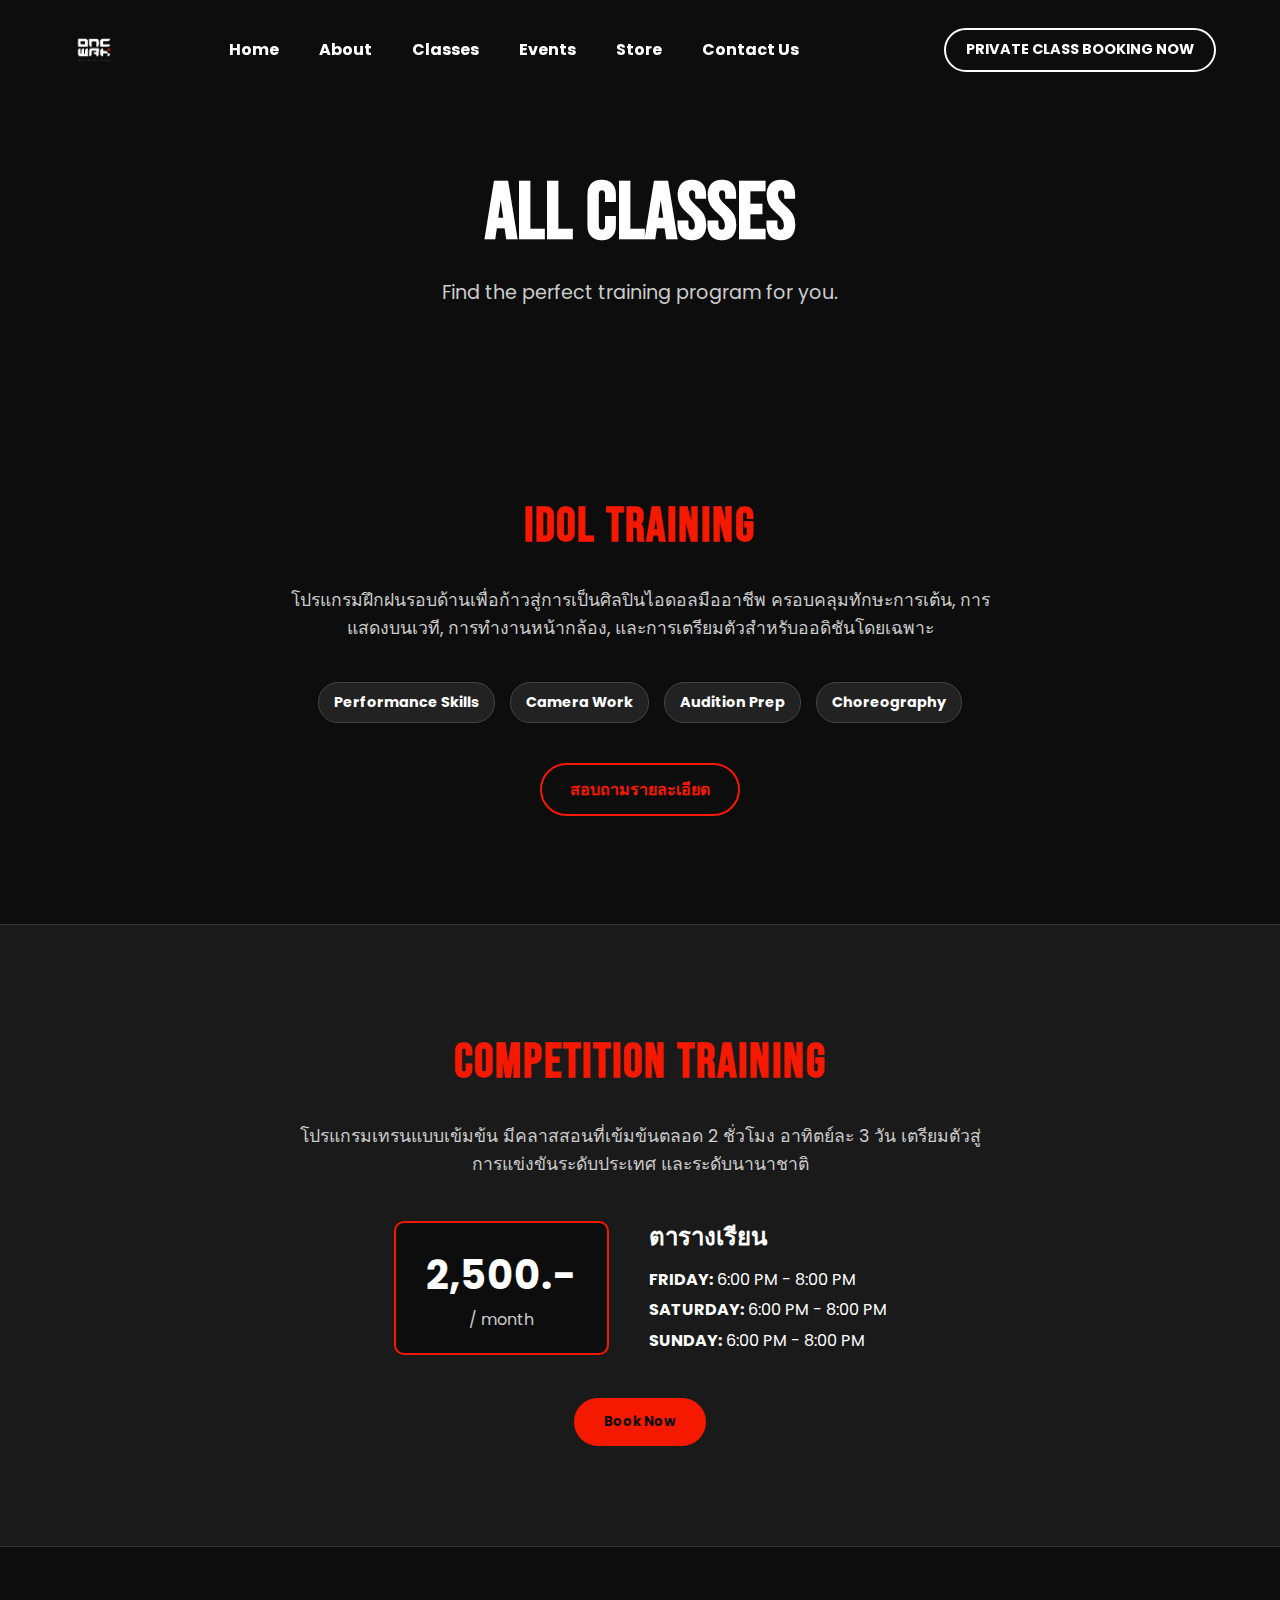
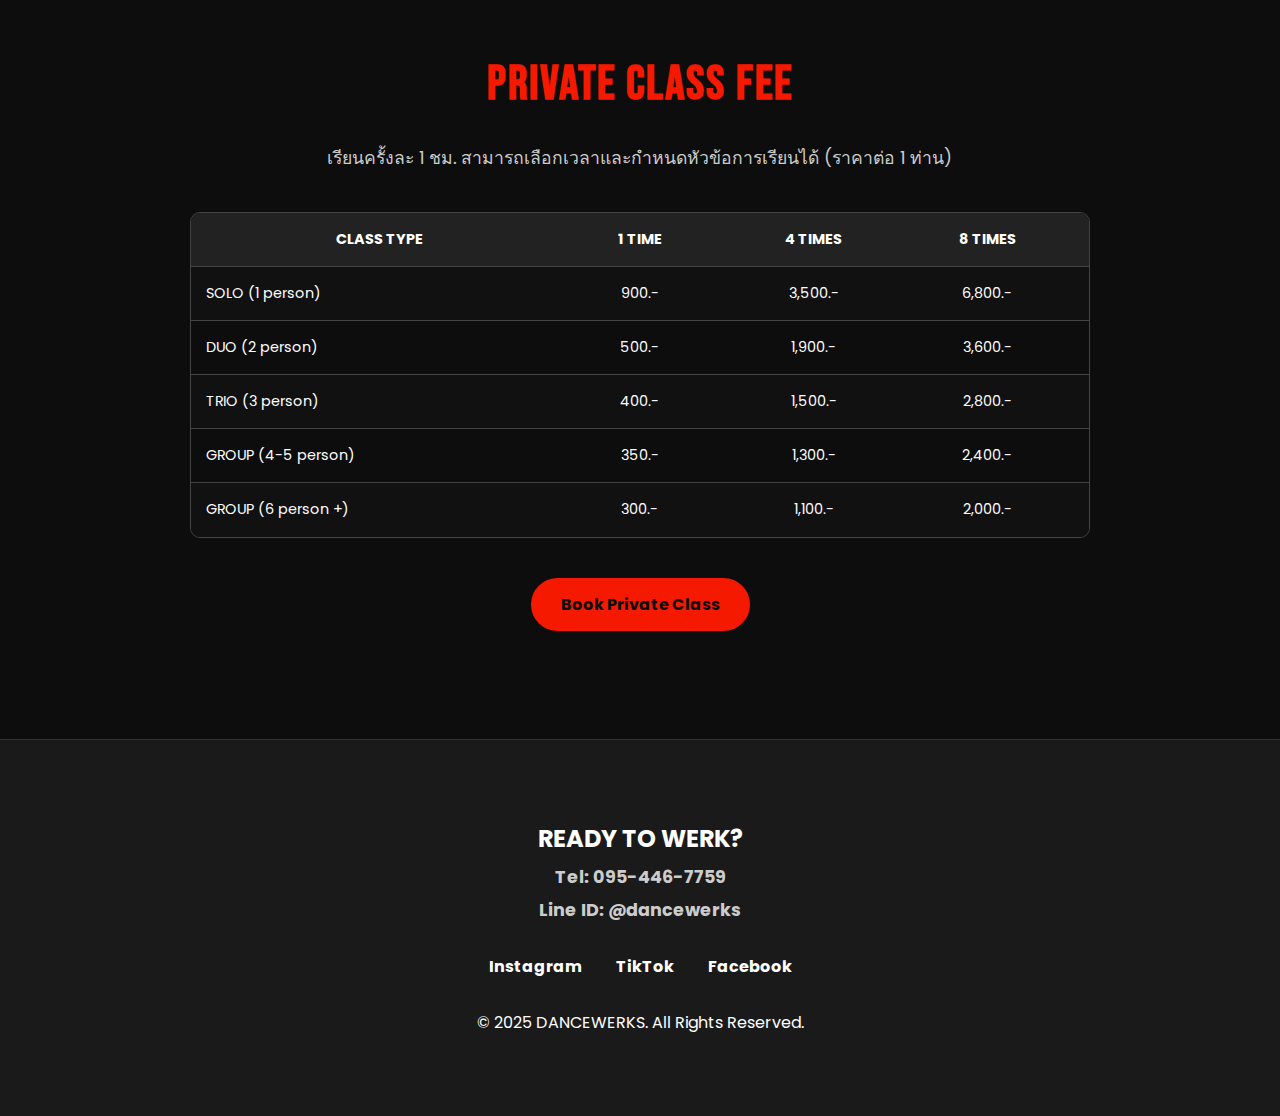
<file: class.html>
<!DOCTYPE html>
<html lang="en">
<head>
    <meta charset="UTF-8">
    <meta name="viewport" content="width=device-width, initial-scale=1.0">
    <title>Classes - DANCEWERKS</title>
            <link rel="icon" type="image/png" href="images/icon.png">    

    <meta http-equiv="Content-Security-Policy" content="script-src 'self' 'unsafe-inline' https://www.gstatic.com https://apis.google.com;">   
    <link rel="stylesheet" href="style.css">
    <link href="https://fonts.googleapis.com/css2?family=Montserrat:wght@700&family=Poppins:wght@400;700&family=Bebas+Neue&display=swap" rel="stylesheet">
</head>
<body class="classes-page">

  <header>
        <nav>
            <div class="logo">
                <!-- เปลี่ยนเป็น icon2.png เพื่อให้มองเห็นบนพื้นหลังสีอ่อน -->
                <a href="index.html"><img src="images/icon2.png" alt="DANCEWERKS Logo"></a>
            </div>
            <ul class="nav-links">
                <li><a href="index.html">Home</a></li>
                <li><a href="index.html#about">About</a></li>
                <!-- แก้ไขลิงก์ให้ถูกต้อง -->
                <li><a href="class.html">Classes</a></li>
                <li><a href="event.html">Events</a></li>
                <li><a href="">Store</a></li>
                <li><a href="#" class="open-contact-btn">Contact Us</a></li>
                <!-- เพิ่มปุ่ม Booking สำหรับ Mobile เพื่อความสอดคล้อง -->
                <li>
                    <a href="schedule.html" class="cta-button nav-button mobile-only-button cta-button-unavailable">
                        <span class="button-text-small">PRIVATE</span>
                        <span class="button-text-large">BOOKING NOW</span>
                    </a>
                </li>
            </ul>
            <!-- เพิ่มปุ่ม Booking สำหรับ Desktop เพื่อความสอดคล้อง -->
            <a href="schedule.html" class="cta-button nav-button desktop-only-button cta-button-unavailable">
                <span class="button-text-small">PRIVATE CLASS</span>
                <span class="button-text-large">BOOKING NOW</span>
            </a>
            <div class="burger">
                <div class="line1"></div>
                <div class="line2"></div>
                <div class="line3"></div>
            </div>
        </nav>
    </header>

    <main>
        <section class="page-hero">
            <h1>All Classes</h1>
            <p>Find the perfect training program for you.</p>
        </section>

        <section class="class-detail-section">
            <div class="class-content">
                <h2>IDOL TRAINING</h2>
                <p class="class-description">
                    โปรแกรมฝึกฝนรอบด้านเพื่อก้าวสู่การเป็นศิลปินไอดอลมืออาชีพ ครอบคลุมทักษะการเต้น, การแสดงบนเวที, การทำงานหน้ากล้อง, และการเตรียมตัวสำหรับออดิชันโดยเฉพาะ
                </p>
                <div class="class-features">
                    <span>Performance Skills</span>
                    <span>Camera Work</span>
                    <span>Audition Prep</span>
                    <span>Choreography</span>
                </div>
                <a href="#" class="cta-button secondary-button open-contact-btn">สอบถามรายละเอียด</a>
            </div>
        </section>

        <section class="class-detail-section dark-bg">
            <div class="class-content">
                <h2>COMPETITION TRAINING</h2>
                <p class="class-description">
                    โปรแกรมเทรนแบบเข้มข้น มีคลาสสอนที่เข้มข้นตลอด 2 ชั่วโมง อาทิตย์ละ 3 วัน เตรียมตัวสู่การแข่งขันระดับประเทศ และระดับนานาชาติ
                </p>
                <div class="competition-details">
                    <div class="price-box">
                        <span class="price">2,500.-</span>
                        <span class="per">/ month</span>
                    </div>
                    <div class="schedule-box">
                        <h4>ตารางเรียน</h4>
                        <ul>
                            <li><strong>FRIDAY:</strong> 6:00 PM - 8:00 PM</li>
                            <li><strong>SATURDAY:</strong> 6:00 PM - 8:00 PM</li>
                            <li><strong>SUNDAY:</strong> 6:00 PM - 8:00 PM</li>
                        </ul>
                    </div>
                </div>
                <button class="cta-button primary-button open-modal-button">Book Now</button>
            </div>
        </section>

        <section class="class-detail-section">
            <div class="class-content">
                <h2>PRIVATE CLASS FEE</h2>
                <p class="class-description">
                    เรียนครั้งละ 1 ชม. สามารถเลือกเวลาและกำหนดหัวข้อการเรียนได้ (ราคาต่อ 1 ท่าน)
                </p>
                <div class="price-table">
                    <div class="table-header">
                        <div>CLASS TYPE</div>
                        <div>1 TIME</div>
                        <div>4 TIMES</div>
                        <div>8 TIMES</div>
                    </div>
                    <div class="table-row">
                        <div>SOLO (1 person)</div>
                        <div>900.-</div>
                        <div>3,500.-</div>
                        <div>6,800.-</div>
                    </div>
                    <div class="table-row">
                        <div>DUO (2 person)</div>
                        <div>500.-</div>
                        <div>1,900.-</div>
                        <div>3,600.-</div>
                    </div>
                    <div class="table-row">
                        <div>TRIO (3 person)</div>
                        <div>400.-</div>
                        <div>1,500.-</div>
                        <div>2,800.-</div>
                    </div>
                    <div class="table-row">
                        <div>GROUP (4-5 person)</div>
                        <div>350.-</div>
                        <div>1,300.-</div>
                        <div>2,400.-</div>
                    </div>
                    <div class="table-row">
                        <div>GROUP (6 person +)</div>
                        <div>300.-</div>
                        <div>1,100.-</div>
                        <div>2,000.-</div>
                    </div>
                </div>
                <a href="schedule.html" class="cta-button primary-button cta-button-unavailable">Book Private Class</a>
            </div>
        </section>
    </main>

    <footer id="contact">
        <h2>READY TO WERK?</h2>
        <div class="footer-contact-info">
            <p>Tel: 095-446-7759</p>
            <p>Line ID: @dancewerks</p>
        </div>
        <div class="social-links">
            <a href="https://www.instagram.com/dancewerkstudio/" target="_blank" rel="noopener noreferrer">Instagram</a>
            <a href="#">TikTok</a>
            <a href="https://www.facebook.com/profile.php?id=61562082060817" target="_blank" rel="noopener noreferrer">Facebook</a>
        </div>
        <p>&copy; 2025 DANCEWERKS. All Rights Reserved.</p>
    </footer>

    <div id="contactModal" class="modal">
        <div class="modal-content contact-modal-content">
            <span class="close-button contact-close">&times;</span>
            <div>
                <h2>GET IN TOUCH</h2>
                <p>Have a question or want to collaborate? Drop us a line!</p>
                <div class="contact-modal-body">
                    <div class="contact-form-container">
                        <form id="contact-form" action="https://formspree.io/f/xeokwpjj" method="POST">
                            <div class="form-group">
                                <label for="name-class">ชื่อ (Name):</label>
                                <input type="text" id="name-class" name="name" placeholder="Your Name" required>
                            </div>
                            <div class="form-group">
                                <label for="email-class">อีเมลติดต่อกลับ (Email):</label>
                                <input type="email" id="email-class" name="email" placeholder="Your Email Address" required>
                            </div>
                            <div class="form-group">
                                <label for="phone-class">เบอร์โทร (Phone):</label>
                                <input type="tel" id="phone-class" name="phone" placeholder="Your Phone Number">
                            </div>
                            <div class="form-group">
                                <label for="message-class">รายละเอียด (Details):</label>
                                <textarea id="message-class" name="message" rows="4" placeholder="Tell us how we can help..." required></textarea>
                            </div>
                            <div class="form-group">
                                <label for="callback-time-class">เวลาที่สะดวกให้ติดต่อกลับ (Preferred Callback Time):</label>
                                <select id="callback-time-class" name="callback-time">
                                    <option value="any">Anytime (เวลาใดก็ได้)</option>
                                    <option value="morning">Morning (09:00 - 12:00)</option>
                                    <option value="afternoon">Afternoon (13:00 - 17:00)</option>
                                    <option value="evening">Evening (17:00 - 19:00)</option>
                                </select>
                            </div>
                            <button type="submit" class="cta-button primary-button cta-button-unavailable">Send Message</button>
                        </form>
                    </div>
                    <div class="contact-info-container">
                        <p>หรือติดต่อเราโดยตรง</p>
                        <div class="qr-code">
                            <img src="images/line-qr.png" alt="Line QR Code">
                            <span>Line ID: @dancewerks</span>
                        </div>
                        <div class="phone-info">
                            <span>Tel: 095-446-7759</span>
                        </div>
                    </div>
                </div>
            </div>
        </div>
    </div>

    <script src="script.js"></script>

</body>
</html>
</file>
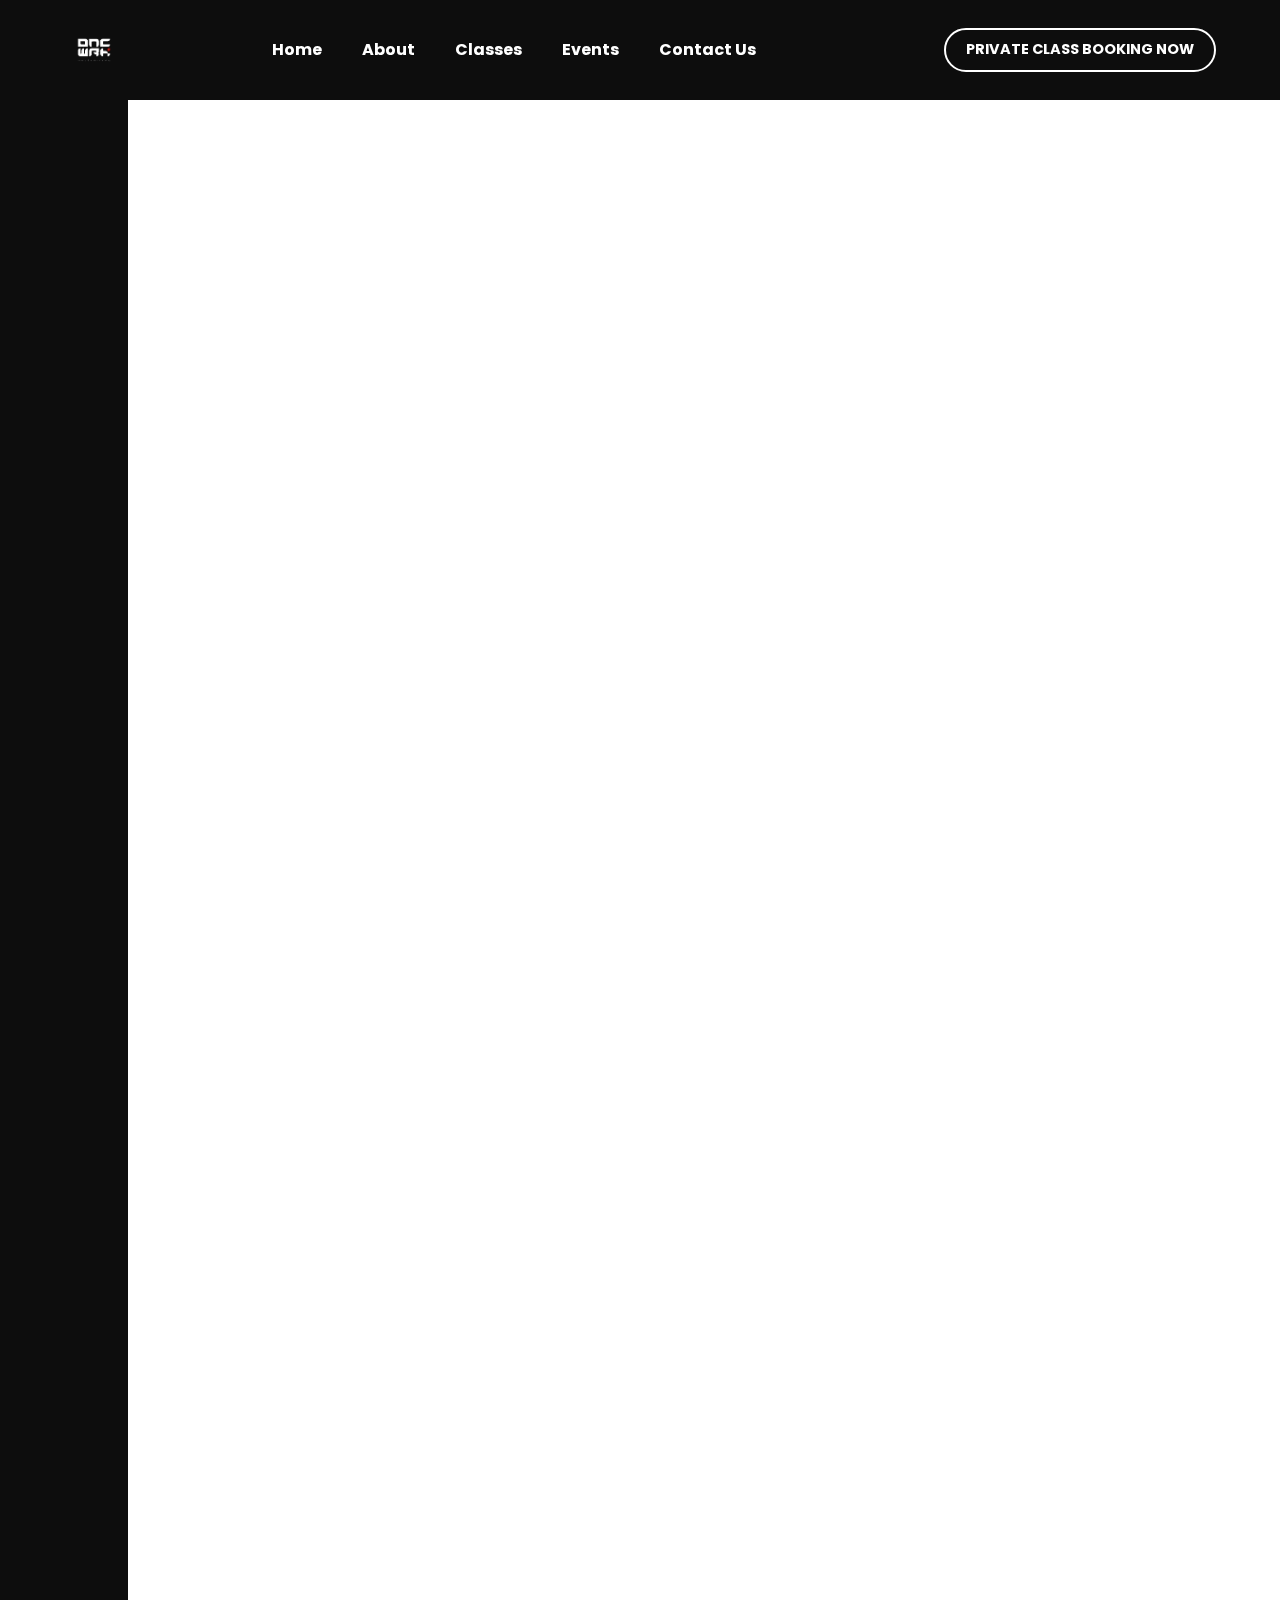
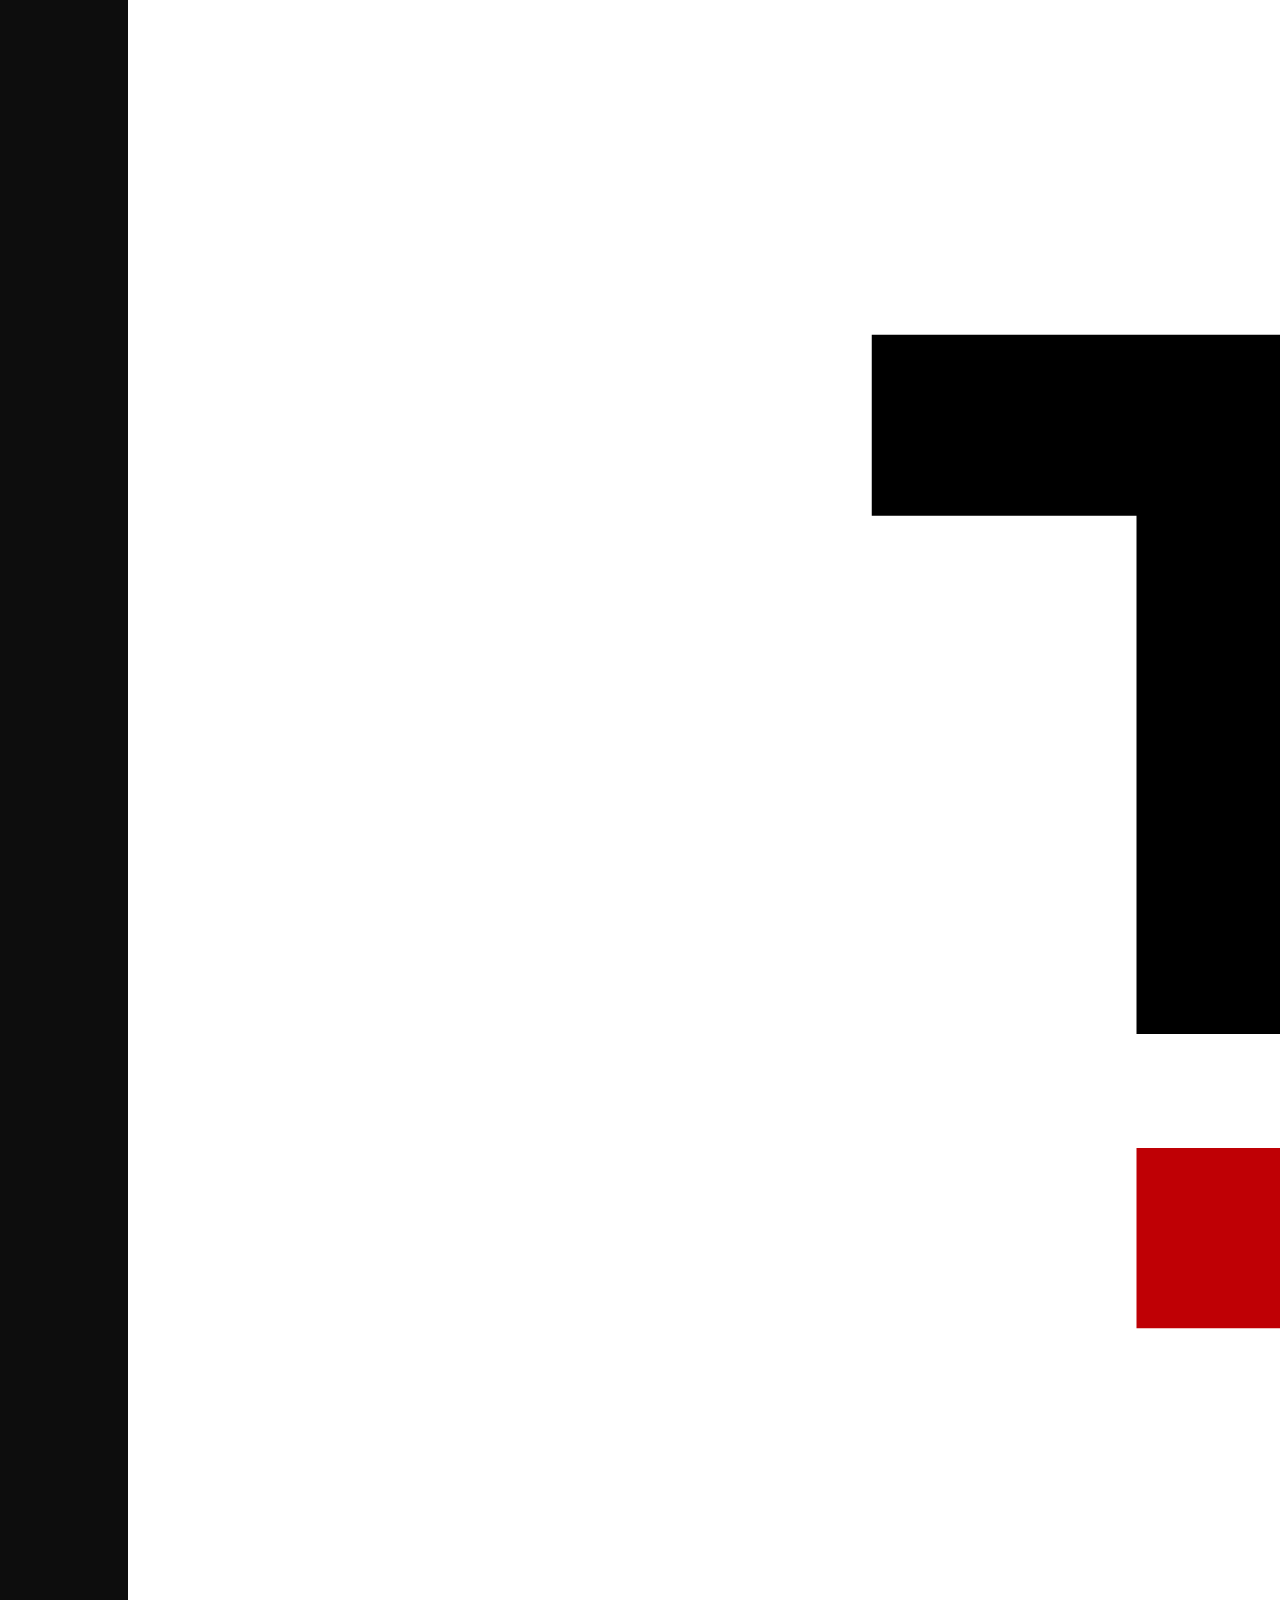
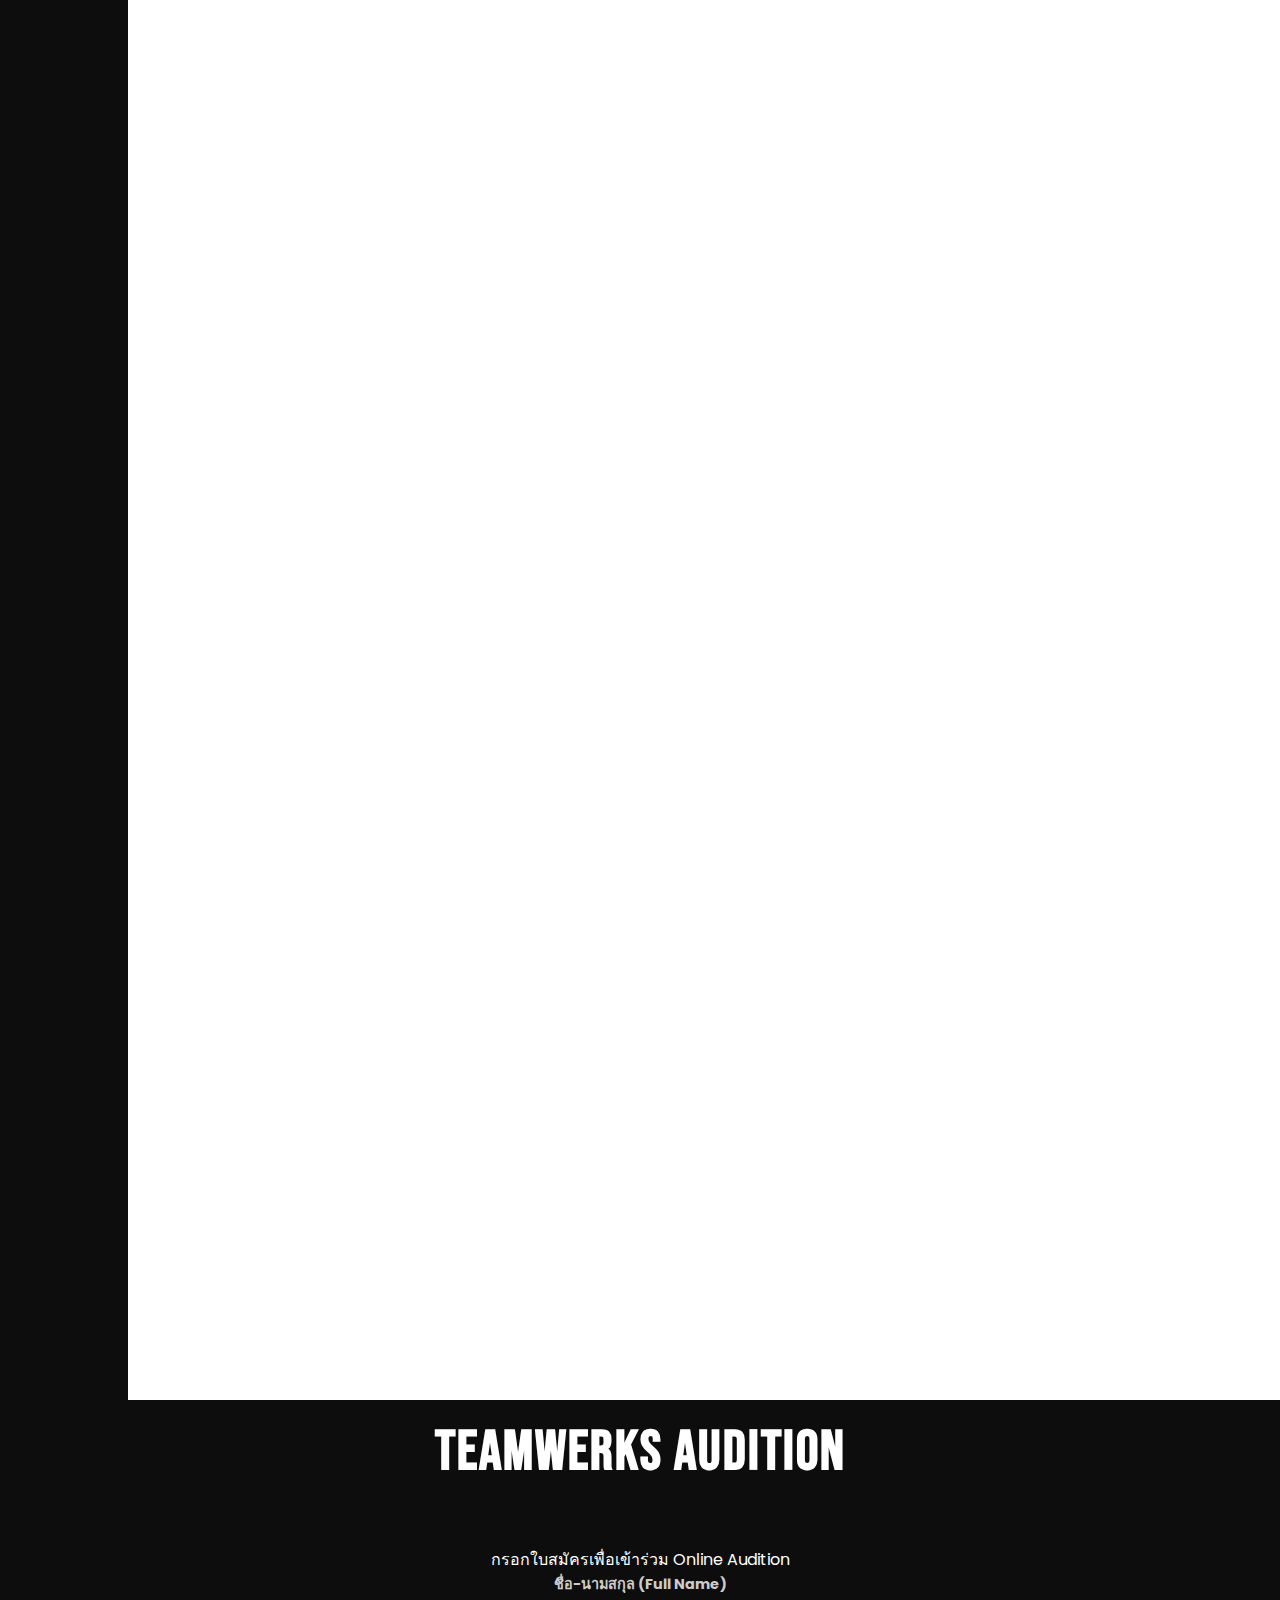
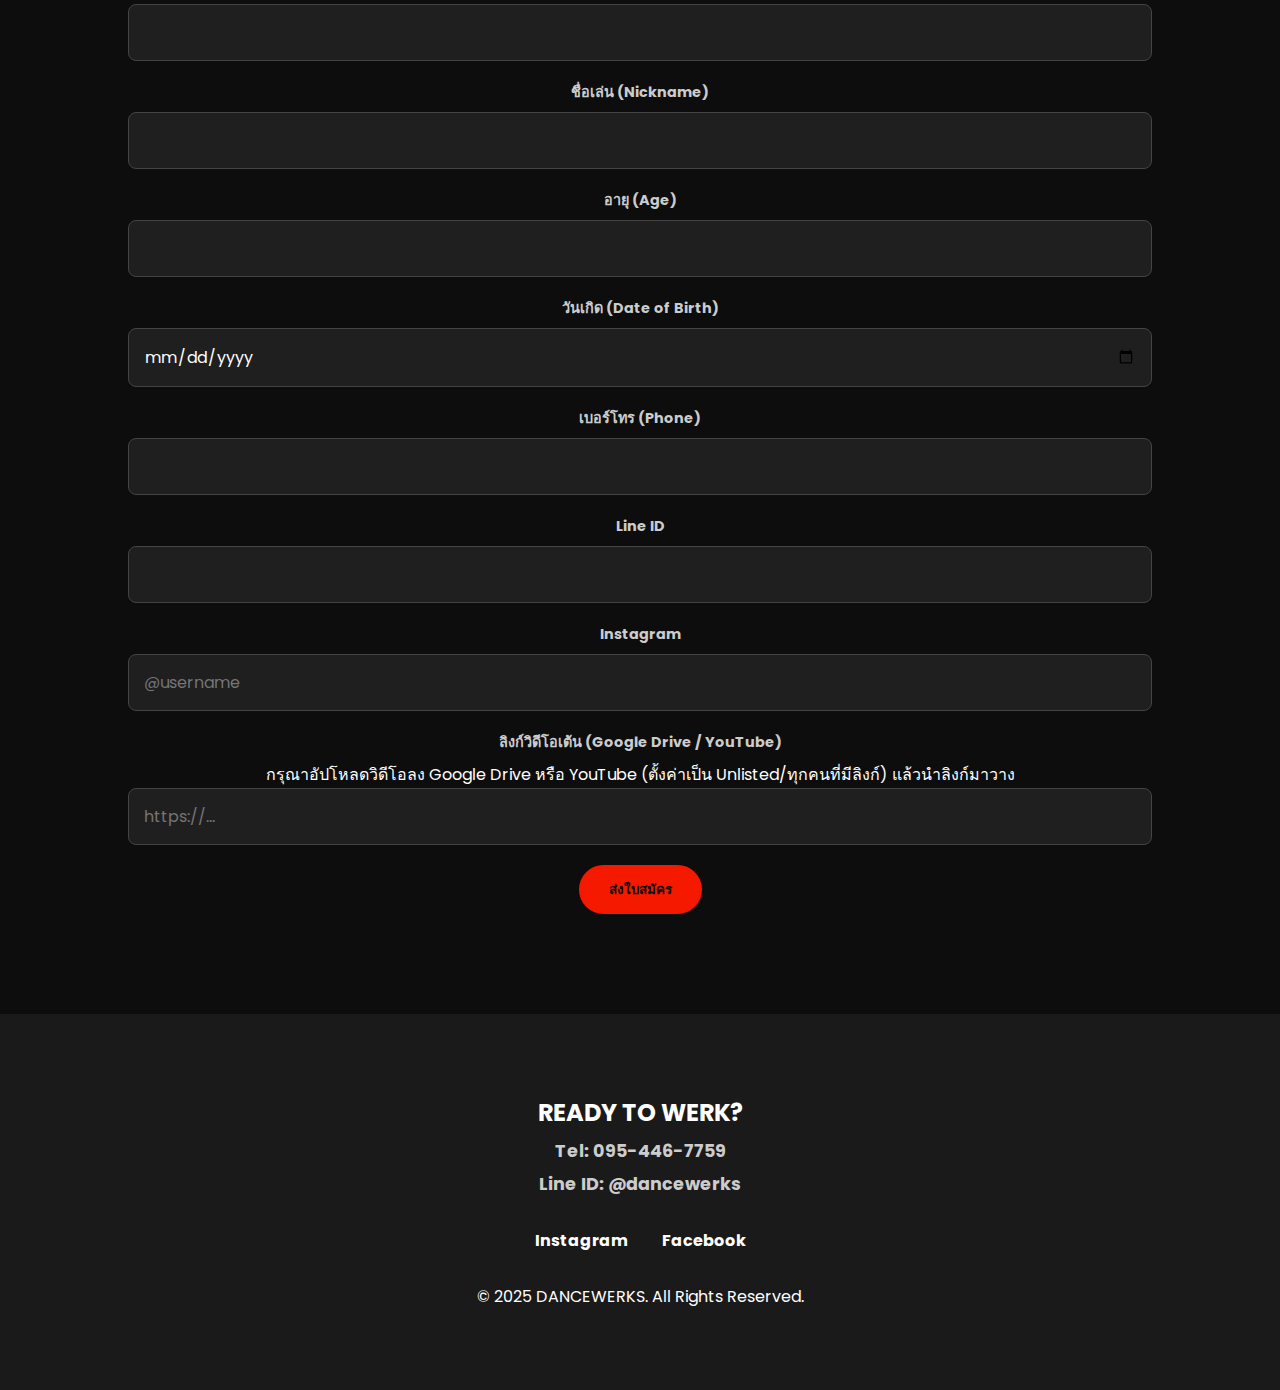
<file: teamwerks-qualify.html>
<!DOCTYPE html>
<html lang="en">
<head>
    <meta charset="UTF-8">
    <meta name="viewport" content="width=device-width, initial-scale=1.0">
    <title>TEAMWERKS Audition - DANCEWERKS</title>
    <link rel="icon" type="image/png" href="images/icon.png">    
    <meta http-equiv="Content-Security-Policy" content="script-src 'self' 'unsafe-inline' https://www.gstatic.com https://apis.google.com;">
    <link rel="icon" href="data:image/svg+xml,..."> <link rel="stylesheet" href="style.css">
    <link href="https://fonts.googleapis.com/css2?family=Montserrat:wght@700&family=Poppins:wght@400;700&family=Bebas+Neue&display=swap" rel="stylesheet">
</head>
<body class="audition-page">

    <header>
    <nav>
        <div class="logo">
            <a href="index.html"><img src="images/icon2.png" alt="DANCEWERKS Logo"></a>
        </div>
        <ul class="nav-links">
            <li><a href="index.html">Home</a></li>
            <li><a href="index.html#about">About</a></li>
            <li><a href="">Classes</a></li>
            <li><a href="event.html">Events</a></li>
            <li><a href="#" class="open-contact-btn">Contact Us</a></li>
            <li>
                <a href="schedule.html" class="cta-button nav-button mobile-only-button">
                    <span class="button-text-small">PRIVATE</span>
                    <span class="button-text-large">BOOKING NOW</span>
                </a>
            </li>
        </ul>
        <a href="schedule.html" class="cta-button nav-button desktop-only-button cta-button-unavailable">
            <span class="button-text-small">PRIVATE CLASS</span>
            <span class="button-text-large">BOOKING NOW</span>
        </a>
        <div class="burger">
            <div class="line1"></div>
            <div class="line2"></div>
            <div class="line3"></div>
        </div>
    </nav>
</header>

    <main>
        <section class="audition-form-section">
            <img src="images/TWRKS.png" alt="TEAMWERKS Logo" class="form-bg-logo">

            <div class="form-container">
                <h2>TEAMWERKS AUDITION</h2>
                <p>กรอกใบสมัครเพื่อเข้าร่วม Online Audition</p>

             <form action="https://formbold.com/s/9R50D" method="POST">
    
    <input type="hidden" name="_subject" value="ใบสมัครใหม่: TEAMWERKS Audition!">

    <div class="form-group">
        <label for="tw-fullname">ชื่อ-นามสกุล (Full Name)</label>
        <input type="text" id="tw-fullname" name="Firstname-Lastname" required>
    </div>
    <div class="form-group-grid">
        <div class="form-group">
            <label for="tw-nickname">ชื่อเล่น (Nickname)</label>
            <input type="text" id="tw-nickname" name="Nickname" required>
        </div>
        <div class="form-group">
            <label for="tw-age">อายุ (Age)</label>
            <input type="number" id="tw-age" name="Age" required>
        </div>
    </div>
    <div class="form-group">
        <label for="tw-birthdate">วันเกิด (Date of Birth)</label>
        <input type="date" id="tw-birthdate" name="Birthday" required>
    </div>
    <div class="form-group">
        <label for="tw-phone">เบอร์โทร (Phone)</label>
        <input type="tel" id="tw-phone" name="Tel" required>
    </div>

    <div class="form-group-grid">
        <div class="form-group">
            <label for="tw-lineid">Line ID</label>
            <input type="text" id="tw-lineid" name="Line ID" required>
        </div>
        <div class="form-group">
            <label for="tw-instagram">Instagram</label>
            <input type="text" id="tw-instagram" name="Instagram" placeholder="@username" required>
        </div>
    </div>
    <div class="form-group">
        <label for="tw-video-link">ลิงก์วิดีโอเต้น (Google Drive / YouTube)</label>
        <p class="form-note">กรุณาอัปโหลดวิดีโอลง Google Drive หรือ YouTube (ตั้งค่าเป็น Unlisted/ทุกคนที่มีลิงก์) แล้วนำลิงก์มาวาง</p>
        <input type="url" id="tw-video-link" name="VDO AUDITION" placeholder="https://..." required>
    </div>
    <button type="submit" class="cta-button primary-button">ส่งใบสมัคร</button>
</form>
    </main>

    <footer id="contact">
        <h2>READY TO WERK?</h2>
        <div class="footer-contact-info">
            <p>Tel: 095-446-7759</p>
            <p>Line ID: @dancewerks</p>
        </div>
        <div class="social-links">
            <a href="https://www.instagram.com/dancewerkstudio/" target="_blank" rel="noopener noreferrer">Instagram</a>
            <a href="https://www.facebook.com/profile.php?id=61562082060817" target="_blank" rel="noopener noreferrer">Facebook</a>
        </div>
        <p>&copy; 2025 DANCEWERKS. All Rights Reserved.</p>
        </footer>

    <script src="script.js"></script>

    <div id="contactModal" class="modal">
        <div class="modal-content contact-modal-content">
            <span class="close-button contact-close">&times;</span>
            <div>
                <h2>GET IN TOUCH</h2>
                <p>Have a question or want to collaborate? Drop us a line!</p>
                <div class="contact-modal-body">
                    <div class="contact-form-container">
                        <form id="contact-form" action="https://api.web3forms.com/submit" method="POST">
                            <input type="hidden" name="redirect" value="https://dncwrks.com/thank-you.html">
                            <input type="hidden" name="access_key" value="0e1446c9-c156-4947-b0f4-221ade1a1077">
                            <div class="form-group">
                                <label for="name">ชื่อ (Name):</label>
                                <input type="text" id="name" name="name" placeholder="Your Name" required>
                            </div>
                            <div class="form-group">
                                <label for="email">อีเมลติดต่อกลับ (Email):</label>
                                <input type="email" id="email" name="email" placeholder="Your Email Address" required>
                            </div>
                            <div class="form-group">
                                <label for="phone">เบอร์โทร (Phone):</label>
                                <input type="tel" id="phone" name="phone" placeholder="Your Phone Number">
                            </div>
                            <div class="form-group">
                                <label for="message">รายละเอียด (Details):</label>
                                <textarea id="message" name="message" rows="4" placeholder="Tell us how we can help..." required></textarea>
                            </div>
                            <div class="form-group">
                                <label for="callback-time">เวลาที่สะดวกให้ติดต่อกลับ (Preferred Callback Time):</label>
                                <select id="callback-time" name="callback-time">
                                    <option value="any">Anytime (เวลาใดก็ได้)</option>
                                    <option value="morning">Morning (09:00 - 12:00)</option>
                                    <option value="afternoon">Afternoon (13:00 - 17:00)</option>
                                    <option value="evening">Evening (17:00 - 19:00)</option>
                                </select>
                            </div>
                            <button type="submit" class="cta-button primary-button cta-button-unavailable">Send Message</button>
                        </form>
                    </div>
                    <div class="contact-info-container">
                        <p>หรือติดต่อเราโดยตรง</p>
                        <div class="qr-code">
                            <img src="images/line-qr.png" alt="Line QR Code">
                            <span>Line ID: @dancewerks</span>
                        </div>
                        <div class="phone-info">
                            <span>Tel: 095-446-7759</span>
                        </div>
                    </div>
                </div>
            </div>
        </div>
    </div>

    <div id="crewModal" class="modal">
        <div class="modal-content crew-modal-content">
            <span class="close-button crew-close">&times;</span>
            <h2>Meet The Crew</h2>
            <div class="crew-grid">
                <div class="instructor-card" data-video-src="vdo/bg01.m4v">
                    <img src="images/pf01.jpg" alt="Instructor Meka">
                    <h4>MEKA</h4>
                    <p>Lead Choreographer</p>
                    <div class="instructor-social"><a href="#" target="_blank" rel="noopener noreferrer"><span>@mekastarboy</span></a></div>
                </div>
                <div class="instructor-card" data-video-src="vdo/bg01.m4v">
                    <img src="images/pf02.jpg" alt="Instructor Fluke">
                    <h4>FLUKE</h4>
                    <p>Project Leader</p>
                    <div class="instructor-social"><a href="#" target="_blank" rel="noopener noreferrer"><span>@f99s_t</span></a></div>
                </div>
                <div class="instructor-card" data-video-src="vdo/bg01.m4v">
                    <img src="images/pf03.JPG" alt="Instructor Lee Na">
                    <h4>LEE NA</h4>
                    <p>Instructor</p>
                    <div class="instructor-social"><a href="#" target="_blank" rel="noopener noreferrer"><span>@na_.nxna</span></a></div>
                </div>
                <div class="instructor-card" data-video-src="vdo/bg01.m4v">
                    <img src="images/icon2.png" alt="Instructor Snake">
                    <h4>SNAKE</h4>
                    <p>Instructor</p>
                    <div class="instructor-social"><a href="#" target="_blank" rel="noopener noreferrer"><span>@sasunsnake</span></a></div>
                </div>
                <div class="instructor-card" data-video-src="vdo/bg01.m4v">
                    <img src="images/icon2.png" alt="Instructor Save">
                    <h4>SAVE</h4>
                    <p>Instructor</p>
                    <div class="instructor-social"><a href="#" target="_blank" rel="noopener noreferrer"><span>@save_tanakit_</span></a></div>
                </div>
            </div>
        </div>
    </div>


    <script src="script.js"></script>
</body>
</html>
</file>
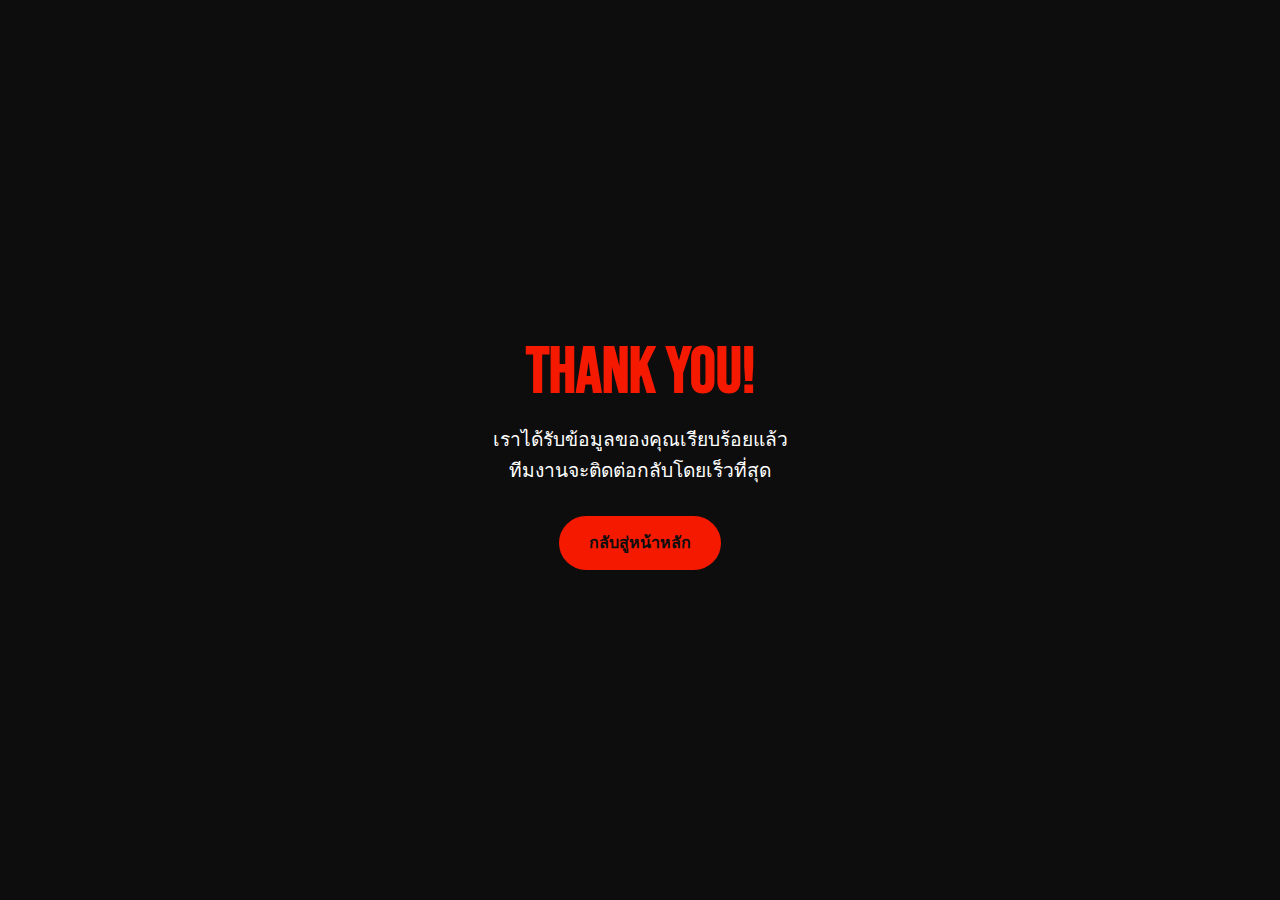
<file: thank-you.html>
<!DOCTYPE html>
<html lang="en">
<head>
    <meta charset="UTF-8">
    <meta name="viewport" content="width=device-width, initial-scale=1.0">
    <title>Thank You - DANCEWERKS</title>
    <link rel="stylesheet" href="style.css">
    <link href="https://fonts.googleapis.com/css2?family=Montserrat:wght@700&family=Poppins:wght@400;700&family=Bebas+Neue&display=swap" rel="stylesheet">
    <style>
        /* สไตล์สำหรับจัดหน้าให้อยู่กึ่งกลาง */
        body {
            display: flex;
            justify-content: center;
            align-items: center;
            text-align: center;
            min-height: 100vh;
        }
        .thank-you-content h1 {
            font-family: var(--font-headline);
            font-size: 4em;
            color: var(--accent-color);
        }
        .thank-you-content p {
            font-size: 1.2em;
            margin-bottom: 30px;
        }
    </style>
</head>
<body>
    <div class="thank-you-content">
        <h1>Thank You!</h1>
        <p>เราได้รับข้อมูลของคุณเรียบร้อยแล้ว<br>ทีมงานจะติดต่อกลับโดยเร็วที่สุด</p>
        <a href="index.html" class="cta-button primary-button">กลับสู่หน้าหลัก</a>
    </div>
</body>
</html>
</file>
<file: style.css>
/* --- General Styling & Variables --- */
:root {
    --primary-color: #0D0D0D; /* Black */
    --secondary-color: #FFFFFF; /* White */
    --accent-color: #f51900; /* Burnt Red */
    --font-headline: 'Bebas Neue', sans-serif;
    --font-body: 'Poppins', sans-serif;
}

* {
    box-sizing: border-box;
    margin: 0;
    padding: 0;
}

html {
    height: 100%;
}

/* --- Sticky Footer Solution --- */
body {
    font-family: var(--font-body);
    background-color: var(--primary-color);
    color: var(--secondary-color);
    line-height: 1.6;
    display: flex;
    flex-direction: column;
    min-height: 100vh;
}

main {
    flex-grow: 1;
}

/* --- Button & Link-Button Styles --- */
.cta-button {
    display: inline-block;
    text-decoration: none;
    font-family: var(--font-body);
    font-weight: 700;
    padding: 12px 28px;
    border: 2px solid var(--accent-color);
    border-radius: 50px;
    cursor: pointer;
    position: relative;
    overflow: hidden;
    transition: color 0.4s ease-in-out, background-color 0.4s ease-in-out;
    z-index: 1;
    text-align: center;
}

.cta-button::before {
    content: '';
    position: absolute;
    top: 0;
    left: 0;
    right: 0;
    bottom: 0;
    background-color: var(--accent-color);
    transform: scaleX(0);
    transform-origin: left;
    transition: transform 0.4s ease-in-out;
    z-index: -1;
}

.cta-button:hover::before {
    transform: scaleX(1);
    transform-origin: right;
}

.cta-button:hover {
    color: var(--primary-color) !important;
}

.primary-button {
    background-color: var(--accent-color);
    color: var(--primary-color);
}

.primary-button:hover {
    background-color: transparent;
    color: var(--accent-color);
}

.secondary-button {
    background-color: transparent;
    color: var(--accent-color);
}

.secondary-button:hover {
    color: var(--primary-color);
}

.nav-button {
    padding: 8px 20px;
    font-size: 0.9em;
    background-color: transparent;
    color: var(--secondary-color);
    border-color: var(--secondary-color);
}

.nav-button:hover {
    background-color: var(--secondary-color);
    color: var(--primary-color) !important;
}


/* --- Header & Navigation --- */
header {
    position: fixed;
    width: 100%;
    padding: 20px 5%;
    z-index: 100;
    transition: background-color 0.3s;
}

header.scrolled {
    background-color: rgba(0, 0, 0, 0.8);
}

nav {
    display: flex;
    justify-content: space-between;
    align-items: center;
}

.logo img {
    height: 60px; 
    width: auto;
    display: block; 
}

nav ul {
    display: flex;
    list-style: none;
    align-items: center;
}

nav ul li {
    margin: 0 20px;
}

nav ul li a {
    color: var(--secondary-color);
    text-decoration: none;
    font-weight: 700;
    position: relative;
    padding-bottom: 5px;
}

nav ul li a:not(.open-contact-btn)::after {
    content: '';
    position: absolute;
    bottom: 0;
    left: 0;
    width: 0;
    height: 2px;
    background-color: var(--accent-color);
    transition: width 0.3s ease;
}

nav ul li a:hover:not(.open-contact-btn)::after {
    width: 100%;
}


/* --- Hero Section --- */
.hero {
    height: 100vh;
    display: flex;
    justify-content: center;
    align-items: center;
    text-align: center;
    position: relative;
    overflow: hidden;
}

.video-background {
    position: absolute;
    top: 0;
    left: 0;
    width: 100%;
    height: 100%;
    z-index: -2;
}

.video-background video {
    width: 100%;
    height: 100%;
    object-fit: cover;
}

.hero::after { /* Overlay */
    content: '';
    position: absolute;
    top: 0;
    left: 0;
    width: 100%;
    height: 100%;
    background-color: rgba(0, 0, 0, 0.3);
    z-index: -1;
}

.hero-content h1 {
    font-family: var(--font-headline);
    font-size: 6em;
    letter-spacing: 3px;
    text-shadow: 2px 2px 8px rgba(0, 0, 0, 0.7);
}

.hero-content p {
    font-size: 1.2em;
    margin-bottom: 30px;
    text-shadow: 1px 1px 6px rgba(0, 0, 0, 0.7);
}

/* --- Content Sections --- */
section {
    padding: 100px 10%;
    text-align: center;
}

section h2 {
    font-family: var(--font-headline);
    font-size: 3.5em;
    margin-bottom: 50px;
    letter-spacing: 2px;
}

.offer-section {
    background-color: #1a1a1a;
}

.class-cards {
    display: flex;
    justify-content: space-around;
    gap: 30px;
    margin-bottom: 40px;
}

.card {
    background-color: var(--primary-color);
    padding: 40px;
    border-radius: 10px;
    flex: 1;
    transition: transform 0.3s ease, box-shadow 0.3s ease;
}

.card:hover {
    transform: translateY(-10px);
    box-shadow: 0 10px 20px rgba(0,0,0,0.5);
}

.card h3 {
    font-size: 1.8em;
    margin-bottom: 15px;
    color: var(--accent-color);
}

.features {
    display: flex;
    justify-content: space-between;
    gap: 40px;
    margin-bottom: 40px;
}

.feature-item {
    flex: 1;
}

.feature-item h4 {
    font-size: 1.5em;
    margin-bottom: 10px;
}

/* --- Footer --- */
footer {
    padding: 80px 10%;
    text-align: center;
    background-color: #1a1a1a;
}

.footer-contact-info {
    margin-bottom: 30px;
    font-size: 1.1em;
    font-weight: 700;
    color: #ccc;
}
.footer-contact-info p {
    margin: 5px 0;
}

.social-links {
    margin: 30px 0;
}

.social-links a {
    color: var(--secondary-color);
    text-decoration: none;
    margin: 0 15px;
    font-weight: 700;
    transition: color 0.3s;
}

.social-links a:hover {
    color: var(--accent-color);
}

/* --- Modal Styles (For All Modals) --- */
.modal {
    display: none; 
    position: fixed;
    z-index: 1000;
    left: 0;
    top: 0;
    width: 100%;
    height: 100%;
    overflow: auto;
    background-color: rgba(0,0,0,0.85);
    justify-content: center;
    align-items: center;
    padding: 20px;
}

.modal-content {
    background-color: #1a1a1a;
    color: var(--secondary-color);
    margin: auto;
    padding: 30px;
    border-radius: 10px;
    width: 100%;
    max-width: 900px;
    position: relative;
    animation: fadeIn 0.5s;
}

.modal-content h2 {
    font-family: var(--font-headline);
    color: var(--accent-color);
    font-size: 2.5em;
    text-align: center;
    margin-bottom: 20px;
    margin-top: 0;
}

.close-button {
    color: #aaa;
    position: absolute;
    top: 15px;
    right: 25px;
    font-size: 35px;
    font-weight: bold;
    transition: color 0.3s;
    z-index: 10;
}

.close-button:hover,
.close-button:focus {
    color: var(--secondary-color);
    text-decoration: none;
    cursor: pointer;
}

.modal-content iframe {
    width: 100%;
    height: 60vh;
    border-radius: 8px;
}

@keyframes fadeIn {
    from {opacity: 0; transform: scale(0.9);}
    to {opacity: 1; transform: scale(1);}
}

/* --- Specific Styles for Calendar (Booking) Modal --- */
#calendarModal .modal-content {
    background-color: #FFFFFF;
    color: #0D0D0D;
}

#calendarModal .modal-content h2 {
    color: var(--accent-color);
}

#calendarModal .close-button {
    color: #888;
}

#calendarModal .close-button:hover {
    color: #0D0D0D;
}


/* --- Specific Styles for Contact Us Modal & Form --- */
.contact-modal-content {
    max-width: 800px;
    padding: 30px 40px;
    text-align: center;
}

.contact-modal-body {
    margin-top: 20px;
}

/* EDITED: Apply grid to the container that holds the form and info */
.contact-form-container {
    display: grid;
    grid-template-columns: 1.5fr 1fr;
    gap: 40px;
    align-items: flex-start;
}

.contact-form-container p,
.contact-info-container p {
    text-align: center;
    margin-bottom: 20px;
    color: #ccc;
    font-size: 0.9em;
}

#contact-form {
    max-width: 100%;
    text-align: left; /* Keep form labels left-aligned */
}

.form-group {
    margin-bottom: 20px;
}

.form-group label {
    display: block;
    margin-bottom: 8px;
    font-weight: 700;
    font-size: 0.9em;
    color: #ccc;
}

.form-group input,
.form-group textarea,
.form-group select {
    width: 100%;
    padding: 15px;
    background-color: #1f1f1f;
    border: 1px solid #444;
    border-radius: 8px;
    color: var(--secondary-color);
    font-size: 1em;
    font-family: var(--font-body);
    transition: border-color 0.3s, box-shadow 0.3s;
}

.form-group select {
    -webkit-appearance: none;
    -moz-appearance: none;
    appearance: none;
    background-image: url('data:image/svg+xml;charset=US-ASCII,%3Csvg%20xmlns%3D%22http%3A%2F%2Fwww.w3.org%2F2000%2Fsvg%22%20width%3D%22292.4%22%20height%3D%22292.4%22%3E%3Cpath%20fill%3D%22%23CCCCCC%22%20d%3D%22M287%2069.4a17.6%2017.6%200%200%200-13-5.4H18.4c-5%200-9.3%201.8-12.9%205.4A17.6%2017.6%200%200%200%200%2082.2c0%205%201.8%209.3%205.4%2012.9l128%20127.9c3.6%203.6%207.8%205.4%2012.8%205.4s9.2-1.8%2012.8-5.4L287%2095c3.5-3.5%205.4-7.8%205.4-12.8%200-5-1.9-9.4-5.4-13z%22%2F%3E%3C%2Fsvg%3E');
    background-repeat: no-repeat;
    background-position: right 15px top 50%;
    background-size: .65em auto;
}

.form-group input:focus,
.form-group textarea:focus,
.form-group select:focus {
    outline: none;
    border-color: var(--accent-color);
    box-shadow: 0 0 0 3px rgba(177, 48, 34, 0.3);
}

#contact-form button {
    display: block;
    width: 100%;
    font-size: 1.1em;
    margin-top: 10px;
}

.contact-info-container {
    padding-left: 40px;
    border-left: 1px solid #444;
    text-align: center;
}

.qr-code {
    margin-bottom: 30px;
}

.qr-code img {
    width: 150px;
    height: 150px;
    border-radius: 10px;
    margin: 0 auto 10px auto;
    display: block;
}

.qr-code span, .phone-info span {
    font-size: 1em;
    font-weight: 700;
}

.contact-close {
    /* Uses .close-button styles */
}

/* --- Styles for Meet The Crew Modal --- */
.crew-modal-content {
    max-width: 1000px;
    padding: 30px 40px;
}

.crew-grid {
    display: grid;
    grid-template-columns: repeat(auto-fit, minmax(150px, 1fr));
    gap: 30px;
    margin-top: 30px;
}

.instructor-card {
    text-align: center;
    transition: transform 0.3s;
    cursor: pointer;
}

.instructor-card:hover {
    transform: scale(1.05);
}

.instructor-card img {
    width: 120px;
    height: 120px;
    border-radius: 50%;
    object-fit: cover;
    border: 3px solid var(--accent-color);
    margin-bottom: 15px;
}

.instructor-card h4 {
    font-size: 1.2em;
    font-weight: 700;
    margin-bottom: 5px;
    color: var(--secondary-color);
}

.instructor-card p {
    font-size: 0.9em;
    color: #ccc;
}

.instructor-social {
    margin-top: 15px;
}

.instructor-social a {
    text-decoration: none;
    color: #ccc;
    font-size: 0.9em;
    transition: color 0.3s, text-shadow 0.3s;
}

.instructor-social a:hover {
    color: var(--accent-color);
    text-shadow: 0 0 8px var(--accent-color);
}

.instructor-social .social-icon {
    width: 18px;
    height: 18px;
    vertical-align: middle;
    margin-right: 8px;
}

.instructor-social a span {
    vertical-align: middle;
}

.crew-close {
    /* Inherits .close-button styles */
}

/* --- Styles for Instructor Video Modal --- */
.video-modal-content {
    background-color: transparent;
    padding: 0;
    max-width: 80vw;
    width: auto;
    box-shadow: none;
    border: none;
}

#instructorVideoPlayer {
    max-height: 90vh;
    display: block;
    border-radius: 10px;
    border: 2px solid var(--secondary-color);
}

.instructor-video-close {
    color: #fff;
    text-shadow: 0 0 5px #000;
}


/* --- Styles for class.html --- */
.classes-page > section {
    padding: 60px 8%;
}

.page-hero {
    padding-top: 150px; /* Push content below fixed header */
    padding-bottom: 80px;
    background-color: var(--primary-color);
}

.page-hero h1 {
    font-family: var(--font-headline);
    font-size: 5em;
    color: var(--secondary-color);
    margin: 0;
}

.page-hero p {
    font-size: 1.2em;
    color: #ccc;
}

.class-detail-section {
    border-bottom: 1px solid #333;
}

.class-detail-section.dark-bg {
    background-color: #1a1a1a;
}

.class-content {
    max-width: 900px;
    margin: 0 auto;
    text-align: center;
}

.class-content h2 {
    font-size: 3em;
    color: var(--accent-color);
    margin-bottom: 20px;
}

.class-description {
    font-size: 1.1em;
    color: #ccc;
    max-width: 700px;
    margin: 0 auto 40px auto;
}

.class-features {
    display: flex;
    justify-content: center;
    gap: 15px;
    margin-bottom: 40px;
    flex-wrap: wrap;
}

.class-features span {
    background-color: #222;
    padding: 8px 15px;
    border-radius: 20px;
    font-size: 0.9em;
    font-weight: 700;
    border: 1px solid #444;
}

.competition-details {
    display: flex;
    justify-content: center;
    align-items: center;
    gap: 40px;
    margin-bottom: 40px;
    flex-wrap: wrap;
}

.price-box {
    background-color: var(--primary-color);
    padding: 20px 30px;
    border-radius: 10px;
    border: 2px solid var(--accent-color);
}

.price-box .price {
    font-size: 2.5em;
    font-weight: 700;
    display: block;
}

.price-box .per {
    font-size: 1em;
    color: #ccc;
}

.schedule-box {
    text-align: left;
}

.schedule-box h4 {
    font-size: 1.5em;
    margin-bottom: 10px;
}

.schedule-box ul {
    list-style: none;
    padding: 0;
}

.schedule-box ul li {
    margin-bottom: 5px;
}

.price-table {
    width: 100%;
    border: 1px solid #444;
    border-radius: 10px;
    overflow: hidden;
    margin-bottom: 40px;
    font-size: 0.9em;
}

.table-header, .table-row {
    display: grid;
    grid-template-columns: 2fr 1fr 1fr 1fr;
    align-items: center;
}

.table-header {
    background-color: #222;
    font-weight: 700;
    padding: 15px;
}

.table-row {
    padding: 15px;
    border-top: 1px solid #444;
}

.table-row:nth-child(even) {
    background-color: #111;
}

.table-row div:first-child {
    text-align: left;
}


/* --- Responsive Design For Mobile --- */
.burger {
    display: none;
    cursor: pointer;
}

.burger div {
    width: 25px;
    height: 3px;
    background-color: var(--secondary-color);
    margin: 5px;
    transition: all 0.3s ease;
}

.mobile-only-button {
    display: none !important;
}

@media screen and (max-width: 900px) {
    .crew-grid {
        grid-template-columns: repeat(3, 1fr);
    }
}

@media screen and (max-width: 768px) {
    body {
        overflow-x: hidden;
    }

    .nav-links {
        position: fixed;
        right: 0px;
        top: 0px;
        height: 100vh;
        background-color: var(--primary-color);
        display: flex;
        flex-direction: column;
        align-items: center;
        justify-content: space-around;
        width: 60%;
        transform: translateX(100%);
        transition: transform 0.5s ease-in;
        z-index: 101;
    }

    .nav-links.nav-active {
        transform: translateX(0%);
    }
    
    .nav-links li {
        opacity: 0;
    }

    .burger {
        display: block;
        z-index: 102;
    }
    
    .desktop-only-button {
        display: none;
    }

    .mobile-only-button {
        display: block !important;
        background-color: var(--accent-color);
        color: var(--primary-color);
    }
    
    section {
        padding: 80px 5%;
    }

    .hero-content h1 {
        font-size: 3.5em;
    }

    .hero-content p {
        font-size: 1em;
    }

    section h2 {
        font-size: 2.5em;
    }
    
    .class-cards, .features {
        flex-direction: column;
        gap: 30px;
    }

    .contact-modal-body,
    .contact-form-container { /* EDITED: Apply to new container as well */
        grid-template-columns: 1fr;
    }
    .contact-info-container {
        padding-left: 0;
        border-left: none;
        border-top: 1px solid #444;
        padding-top: 30px;
        margin-top: 30px;
    }

    .page-hero h1 { font-size: 4em; }
    .class-content h2 { font-size: 2.5em; }
    .price-table { font-size: 0.8em; }
    .table-header, .table-row { grid-template-columns: 1.5fr 1fr 1fr 1fr; }
}

@media screen and (max-width: 600px) {
    .crew-grid {
        grid-template-columns: repeat(2, 1fr);
        gap: 20px;
    }
    .instructor-card img {
        width: 100px;
        height: 100px;
    }
}

@media screen and (max-width: 500px) {
    .price-table {
        display: block;
    }
    .table-header {
        display: none;
    }
    .table-row {
        grid-template-columns: 1fr 1fr;
        gap: 10px;
        padding-bottom: 20px;
        margin-bottom: 20px;
        border-bottom: 2px solid var(--accent-color);
    }
    .table-row div:first-child {
        grid-column: 1 / -1; /* Make class name span full width */
        font-size: 1.2em;
        font-weight: 700;
        margin-bottom: 10px;
    }
    .table-row div:not(:first-child)::before {
        content: '1 time:';
        font-weight: 700;
        display: block;
        color: #ccc;
        font-size: 0.8em;
    }
    .table-row div:nth-child(3)::before {
        content: '4 times:';
    }
    .table-row div:nth-child(4)::before {
        content: '8 times:';
    }
}

@media screen and (max-width: 400px) {
    .crew-grid {
        grid-template-columns: 1fr;
    }
}

/* --- Burger Menu Animations --- */
.toggle .line1 {
    transform: rotate(-45deg) translate(-5px, 6px);
}
.toggle .line2 {
    opacity: 0;
}
.toggle .line3 {
    transform: rotate(45deg) translate(-5px, -6px);
}

@keyframes navLinkFade {
    from {
        opacity: 0;
        transform: translateX(50px);
    }
    to {
        opacity: 1;
        transform: translateX(0px);
    }
}
</file>
